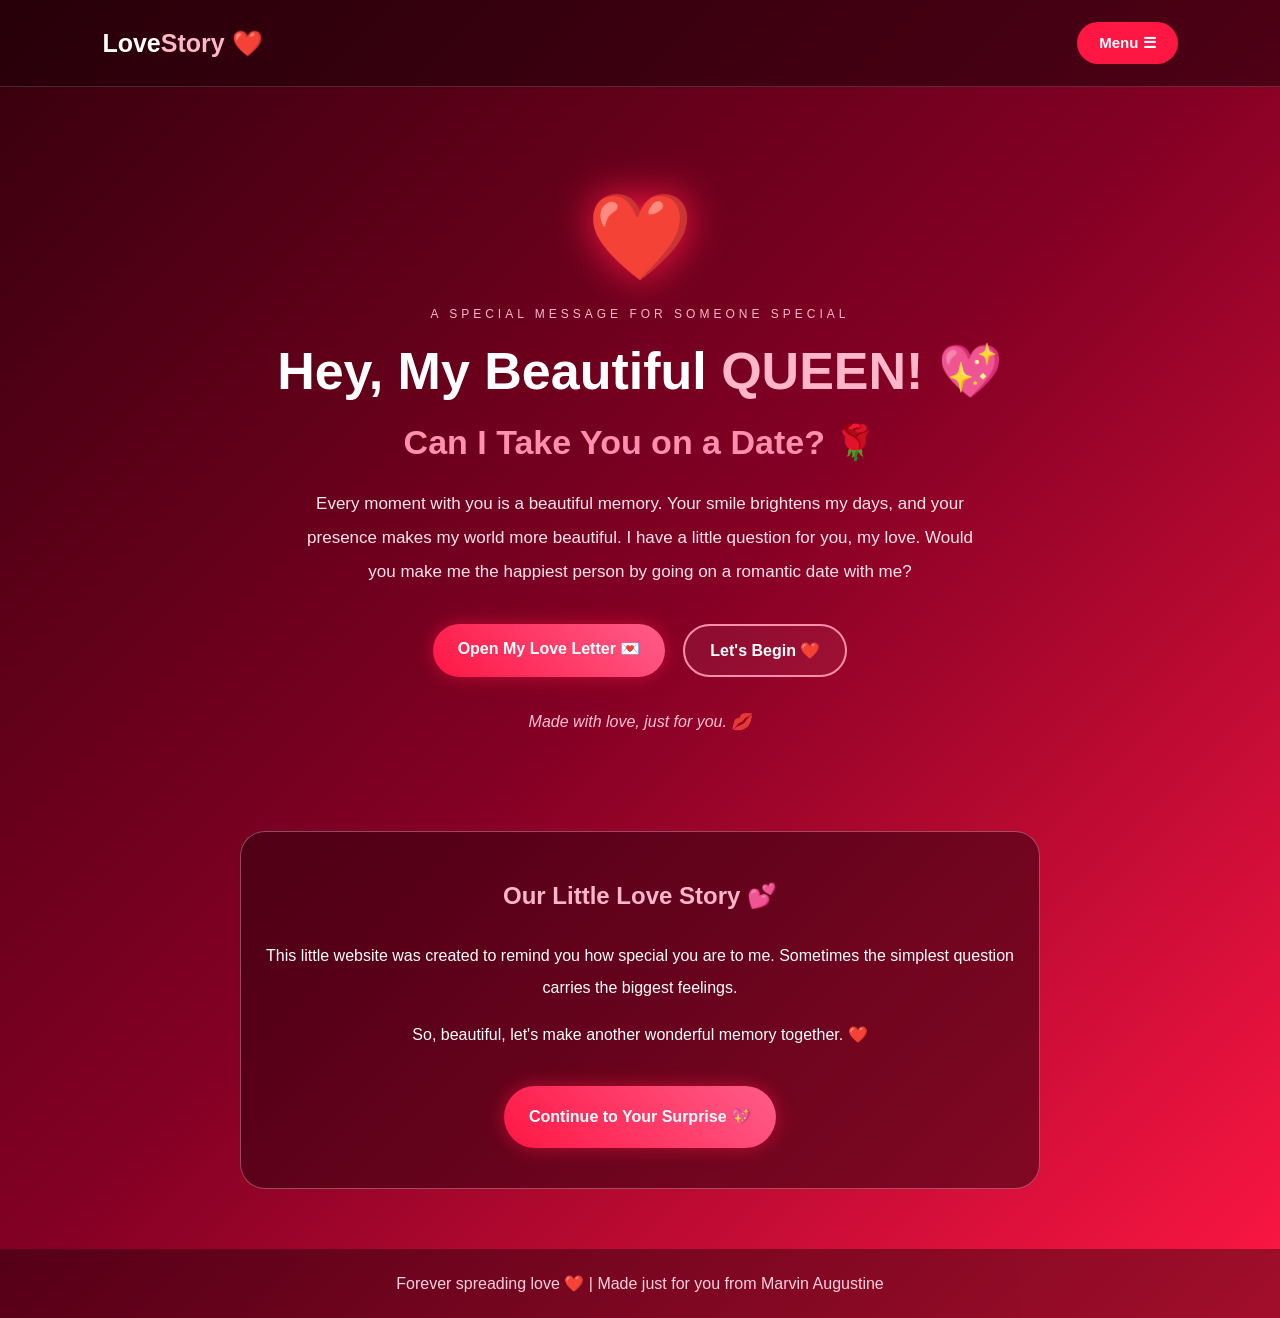
<file: index.html>
<!DOCTYPE html>
<html lang="en">
<head>
    <meta charset="UTF-8">
    <meta name="viewport" content="width=device-width, initial-scale=1.0">

    <title>love you my Queen ❤️</title>

    <link rel="stylesheet" href="style.css">
</head>

<body>

    <!-- Animated Floating Hearts -->
    <div class="hearts">
        <span>❤️</span>
        <span>💖</span>
        <span>💕</span>
        <span>💗</span>
        <span>❤️</span>
        <span>💘</span>
        <span>💓</span>
        <span>💞</span>
        <span>❤️</span>
        <span>💖</span>
        <span>💕</span>
        <span>💝</span>
    </div>

    <!-- Navigation Bar -->
    <header class="navbar">

        <div class="logo">Love<span>Story ❤️</span></div>

        <nav>
            <div class="dropdown">

                <button class="menu-button">
                    Menu ☰
                </button>

                <div class="dropdown-content">
                    <a href="index.html">🏠 Home</a>
                    <a href="login.html">🔐 Login</a>
                    <a href="#about">💕 About Us</a>
                </div>

            </div>
        </nav>

    </header>

    <!-- Main Romantic Section -->
    <main class="hero">

        <div class="big-heart">❤️</div>

        <p class="small-title">
            A SPECIAL MESSAGE FOR SOMEONE SPECIAL
        </p>

        <h1>
            Hey, My Beautiful <span> QUEEN! 💖</span>
        </h1>

        <h2>Can I Take You on a Date? 🌹</h2>

        <p class="description">
            Every moment with you is a beautiful memory.
            Your smile brightens my days, and your presence
            makes my world more beautiful.

            I have a little question for you, my love.
            Would you make me the happiest person by
            going on a romantic date with me?
        </p>

        <div class="buttons">

            <a href="login.html" class="btn primary">
                Open My Love Letter 💌
            </a>

            <a href="login.html" class="btn secondary">
                Let's Begin ❤️
            </a>

        </div>

        <p class="love-note">
            Made with love, just for you. 💋
        </p>

    </main>

    <!-- About Section -->
    <section id="about" class="about">

        <h2>Our Little Love Story 💕</h2>

        <p>
            This little website was created to remind you
            how special you are to me. Sometimes the
            simplest question carries the biggest feelings.
        </p>

        <p>
            So, beautiful, let's make another wonderful
            memory together. ❤️
        </p>

        <a href="login.html" class="btn primary">
            Continue to Your Surprise 💖
        </a>

    </section>

    <footer>
        <p>Forever spreading love ❤️ | Made just for you from Marvin Augustine</p>
    </footer>

</body>
</html>
</file>
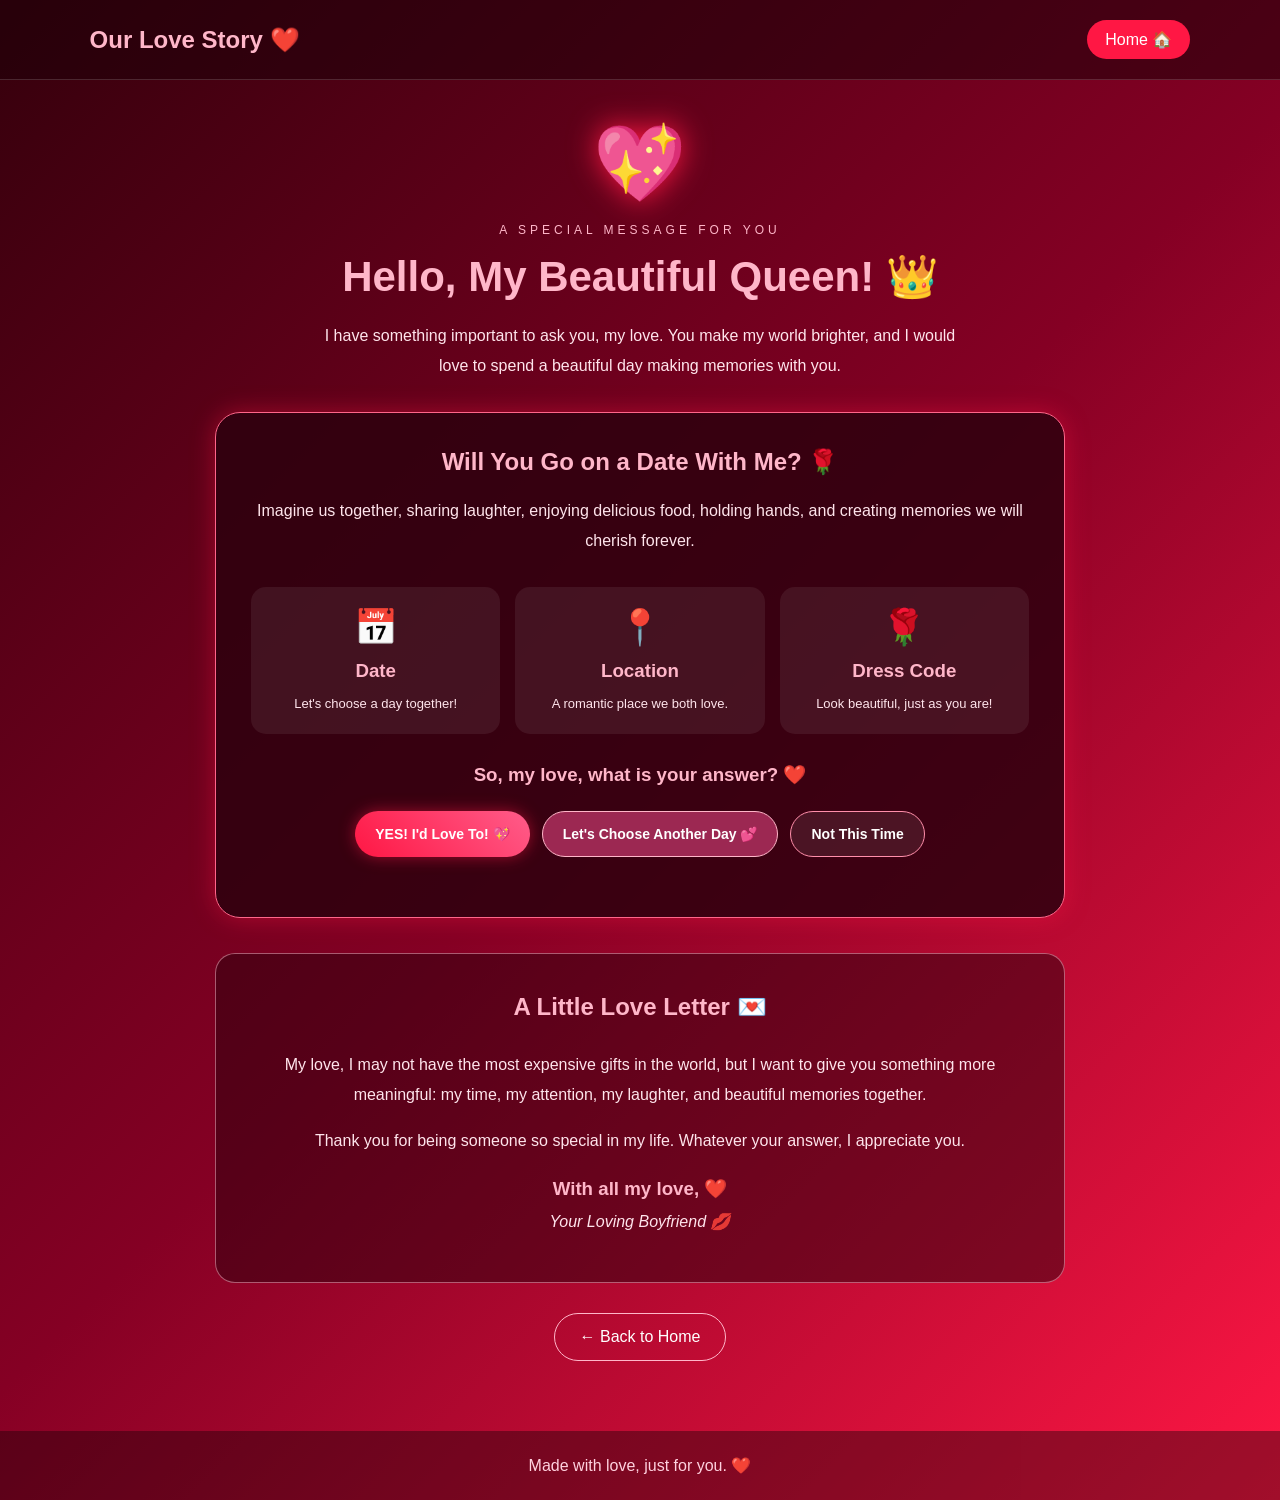
<file: dashboard.html>
<!DOCTYPE html>
<html lang="en">
<head>
    <meta charset="UTF-8">
    <meta name="viewport" content="width=device-width, initial-scale=1.0">

    <title>Your Romantic Surprise ❤️</title>

    <link rel="stylesheet" href="dashboard.css">
</head>

<body>

    <!-- Floating Hearts -->
    <div class="hearts">
        <span>❤️</span>
        <span>💖</span>
        <span>💕</span>
        <span>💗</span>
        <span>💘</span>
        <span>💓</span>
        <span>💞</span>
        <span>❤️</span>
        <span>💝</span>
        <span>💖</span>
    </div>

    <header class="navbar">

        <h2>Our Love Story ❤️</h2>

        <a href="index.html">Home 🏠</a>

    </header>

    <main class="dashboard">

        <div class="main-heart">💖</div>

        <p class="welcome">A SPECIAL MESSAGE FOR YOU</p>

        <h1 id="welcomeMessage">
            Hello, My Beautiful Queen! 👑
        </h1>

        <p class="intro">
            I have something important to ask you, my love.
            You make my world brighter, and I would love
            to spend a beautiful day making memories with you.
        </p>

        <section class="invitation">

            <h2>Will You Go on a Date With Me? 🌹</h2>

            <p>
                Imagine us together, sharing laughter,
                enjoying delicious food, holding hands,
                and creating memories we will cherish forever.
            </p>

            <div class="date-details">

                <div class="detail">
                    <span>📅</span>
                    <h3>Date</h3>
                    <p>Let's choose a day together!</p>
                </div>

                <div class="detail">
                    <span>📍</span>
                    <h3>Location</h3>
                    <p>A romantic place we both love.</p>
                </div>

                <div class="detail">
                    <span>🌹</span>
                    <h3>Dress Code</h3>
                    <p>Look beautiful, just as you are!</p>
                </div>

            </div>

            <h3 class="question">
                So, my love, what is your answer? ❤️
            </h3>

            <div class="response-buttons">

                <button class="yes" onclick="acceptDate()">
                    YES! I'd Love To! 💖
                </button>

                <button class="maybe" onclick="suggestDate()">
                    Let's Choose Another Day 💕
                </button>

                <button class="no" onclick="declineDate()">
                    Not This Time
                </button>

            </div>

            <div id="response" class="response" aria-live="polite"></div>

            <div id="datePicker" class="date-picker" hidden>

                <label for="date">Choose your preferred date:</label>

                <input type="date" id="date" required>

                <label for="place">Where would you love to go?</label>

                <input
                    type="text"
                    id="place"
                    placeholder="Suggest a romantic place"
                >

                <button class="yes" onclick="submitSuggestion()">
                    Send My Suggestion 💌
                </button>

            </div>

        </section>

        <section class="love-letter">

            <h2>A Little Love Letter 💌</h2>

            <p>
                My love, I may not have the most expensive gifts
                in the world, but I want to give you something
                more meaningful: my time, my attention, my
                laughter, and beautiful memories together.
            </p>

            <p>
                Thank you for being someone so special in my life.
                Whatever your answer, I appreciate you.
            </p>

            <h3>With all my love, ❤️</h3>

            <p class="signature">Your Loving Boyfriend 💋</p>

        </section>

        <a href="index.html" class="home-button">
            ← Back to Home
        </a>

    </main>

    <footer>
        Made with love, just for you. ❤️
    </footer>

    <script>
        // Display the name entered on the login page.
        // This is a demo only, not secure authentication.

        const params = new URLSearchParams(window.location.search);
        const name = params.get("name");

        if (name && name.trim()) {
            document.getElementById("welcomeMessage").textContent =
                "Hello, My Beautiful " + name.trim() + "! ❤️";
        }

        // Accept the date invitation.
        function acceptDate() {
            document.getElementById("response").innerHTML =
                "<h2>YAAAY! ❤️🥰</h2>" +
                "<p>You just made me the happiest person! " +
                "Let's plan our beautiful date together. 💋🌹</p>";

            document.getElementById("datePicker").hidden = false;
        }

        // Suggest another date.
        function suggestDate() {
            document.getElementById("response").innerHTML =
                "<h2>Of Course, My Love! 💕</h2>" +
                "<p>Let's choose a day that works for both of us. ❤️</p>";

            document.getElementById("datePicker").hidden = false;
        }

        // Decline the invitation.
        function declineDate() {
            document.getElementById("response").innerHTML =
                "<h2>That's Okay, My Love ❤️</h2>" +
                "<p>Thank you for being honest with me. " +
                "Maybe another time. Your happiness matters to me. 💗</p>";

            document.getElementById("datePicker").hidden = true;
        }

        // Display the selected date and place.
        function submitSuggestion() {
            const date = document.getElementById("date").value;
            const place = document.getElementById("place").value.trim();

            if (!date) {
                alert("Please choose your preferred date, my love! ❤️");
                return;
            }

            const selectedDate = new Date(date + "T12:00:00");

            const formattedDate = selectedDate.toLocaleDateString(
                undefined,
                {
                    day: "numeric",
                    month: "long",
                    year: "numeric"
                }
            );

            document.getElementById("response").innerHTML =
                "<h2>Our Date Is Taking Shape! 💖</h2>" +
                "<p>Your preferred date: <strong>" +
                formattedDate +
                "</strong></p>" +
                "<p>Your suggested place: <strong>" +
                escapeHTML(place || "Let's decide together!") +
                "</strong></p>" +
                "<p>I can't wait to plan this with you! ❤️🌹</p>";

            document.getElementById("datePicker").hidden = true;
        }

        // Keep user-entered place text from being treated as HTML.
        function escapeHTML(value) {
            return value.replace(/[&<>"']/g, function (character) {
                const replacements = {
                    "&": "&amp;",
                    "<": "&lt;",
                    ">": "&gt;",
                    '"': "&quot;",
                    "'": "&#39;"
                };

                return replacements[character];
            });
        }

        // Set the minimum selectable date to today.
        const dateInput = document.getElementById("date");
        const today = new Date();
        const localToday = [
            today.getFullYear(),
            String(today.getMonth() + 1).padStart(2, "0"),
            String(today.getDate()).padStart(2, "0")
        ].join("-");

        dateInput.min = localToday;
    </script>

</body>
</html>
</file>
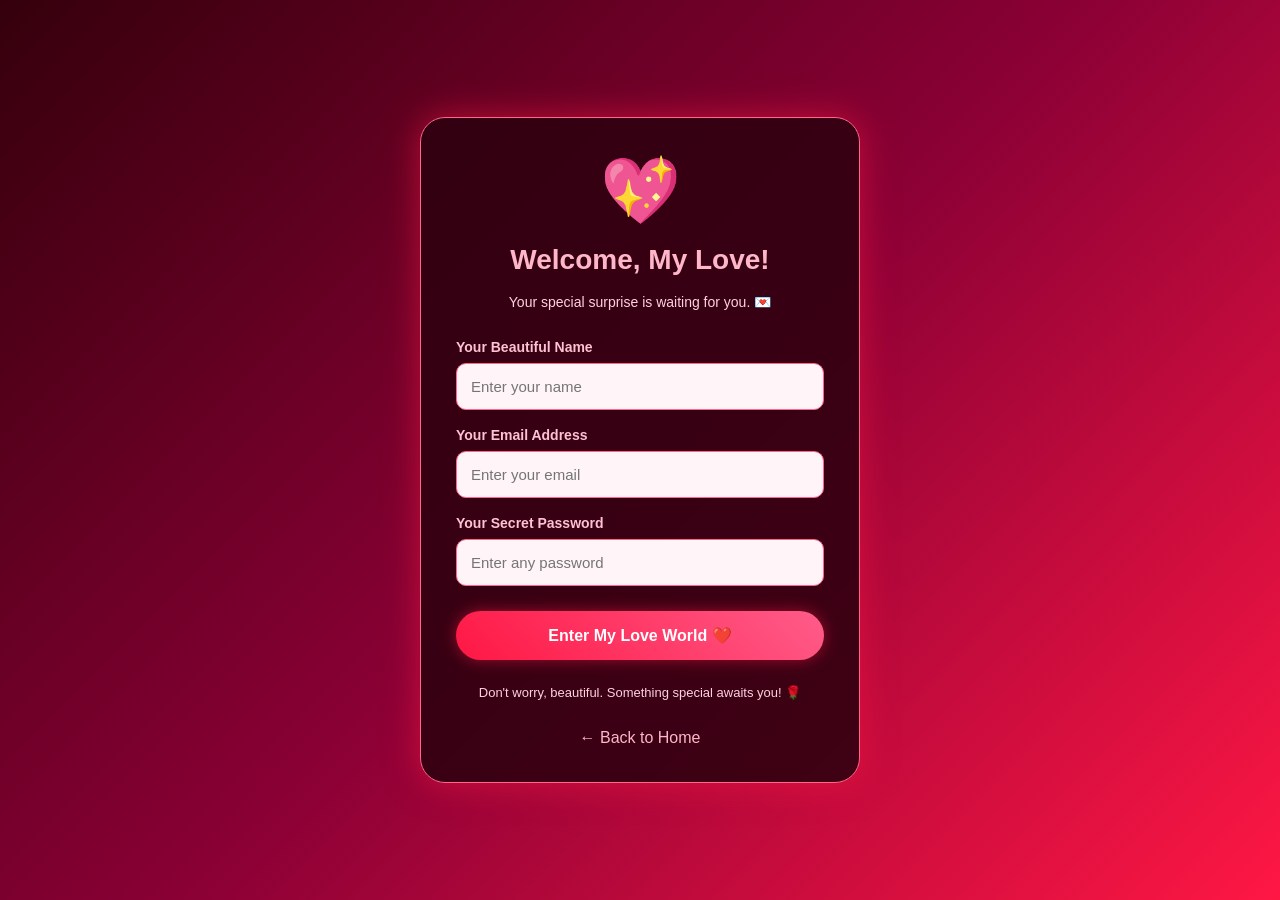
<file: login.html>
<!DOCTYPE html>
<html lang="en">
<head>
    <meta charset="UTF-8">
    <meta name="viewport" content="width=device-width, initial-scale=1.0">

    <title>Enter My Love World ❤️</title>

    <link rel="stylesheet" href="login.css">
</head>

<body>

    <div class="hearts">
        <span>❤️</span>
        <span>💕</span>
        <span>💖</span>
        <span>💗</span>
        <span>❤️</span>
        <span>💘</span>
        <span>💓</span>
        <span>💞</span>
    </div>

    <div class="login-card">

        <div class="heart">💖</div>

        <h1>Welcome, My Love!</h1>

        <p class="subtitle">
            Your special surprise is waiting for you. 💌
        </p>

        <form action="dashboard.html" method="get">

            <label for="name">Your Beautiful Name</label>

            <input
                type="text"
                id="name"
                name="name"
                placeholder="Enter your name"
                autocomplete="name"
                required
            >

            <label for="email">Your Email Address</label>

            <input
                type="email"
                id="email"
                name="email"
                placeholder="Enter your email"
                autocomplete="email"
                required
            >

            <label for="password">Your Secret Password</label>

            <input
                type="password"
                id="password"
                name="password"
                placeholder="Enter any password"
                autocomplete="current-password"
                minlength="4"
                required
            >

            <button type="submit">
                Enter My Love World ❤️
            </button>

        </form>

        <p class="note">
            Don't worry, beautiful. Something special awaits you! 🌹
        </p>

        <a href="index.html" class="back-link">
            ← Back to Home
        </a>

    </div>

</body>
</html>
</file>
<file: style.css>
/* RESET */
* {
    margin: 0;
    padding: 0;
    box-sizing: border-box;
}

html {
    scroll-behavior: smooth;
}

body {
    font-family: 'Segoe UI', Arial, sans-serif;
    background: linear-gradient(135deg, #35000c, #850024, #ff1744);
    color: white;
    min-height: 100vh;
    overflow-x: hidden;
}

/* FLOATING HEARTS */
.hearts {
    position: fixed;
    inset: 0;
    overflow: hidden;
    pointer-events: none;
    z-index: 0;
}

.hearts span {
    position: absolute;
    bottom: -80px;
    font-size: 30px;
    animation: floatHeart 12s linear infinite;
    opacity: 0;
}

.hearts span:nth-child(1)  { left: 5%; animation-delay: 0s; }
.hearts span:nth-child(2)  { left: 13%; animation-delay: 3s; }
.hearts span:nth-child(3)  { left: 21%; animation-delay: 6s; }
.hearts span:nth-child(4)  { left: 29%; animation-delay: 1s; }
.hearts span:nth-child(5)  { left: 37%; animation-delay: 4s; }
.hearts span:nth-child(6)  { left: 45%; animation-delay: 7s; }
.hearts span:nth-child(7)  { left: 53%; animation-delay: 2s; }
.hearts span:nth-child(8)  { left: 61%; animation-delay: 5s; }
.hearts span:nth-child(9)  { left: 69%; animation-delay: 8s; }
.hearts span:nth-child(10) { left: 77%; animation-delay: 3s; }
.hearts span:nth-child(11) { left: 85%; animation-delay: 6s; }
.hearts span:nth-child(12) { left: 93%; animation-delay: 1s; }

@keyframes floatHeart {
    0% {
        transform: translateY(0) rotate(0deg) scale(.7);
        opacity: 0;
    }

    10% {
        opacity: .9;
    }

    100% {
        transform: translateY(-115vh) rotate(360deg) scale(1.5);
        opacity: 0;
    }
}

/* NAVIGATION */
.navbar {
    position: relative;
    z-index: 5;
    display: flex;
    justify-content: space-between;
    align-items: center;
    padding: 22px 8%;
    background: rgba(30, 0, 10, .55);
    border-bottom: 1px solid rgba(255, 255, 255, .15);
}

.logo {
    font-size: 25px;
    font-weight: bold;
    color: white;
}

.logo span {
    color: #ffb6c9;
}

/* DROPDOWN MENU */
.dropdown {
    position: relative;
}

.menu-button {
    padding: 12px 22px;
    background: #ff1744;
    color: white;
    border: none;
    border-radius: 25px;
    font-size: 15px;
    font-weight: bold;
    cursor: pointer;
    transition: .3s;
}

.menu-button:hover {
    background: #ff5c8a;
    box-shadow: 0 0 20px #ff1744;
    transform: scale(1.05);
}

.dropdown-content {
    display: none;
    position: absolute;
    right: 0;
    top: 100%;
    padding-top: 10px;
    min-width: 180px;
}

.dropdown-content a {
    display: block;
    background: #65001d;
    color: white;
    text-decoration: none;
    padding: 14px;
    border-bottom: 1px solid rgba(255,255,255,.1);
    transition: .3s;
}

.dropdown-content a:hover {
    background: #ff1744;
    padding-left: 22px;
}

/* Show dropdown on hover or keyboard focus */
.dropdown:hover .dropdown-content,
.dropdown:focus-within .dropdown-content {
    display: block;
}

/* MAIN SECTION */
.hero {
    position: relative;
    z-index: 1;
    max-width: 900px;
    margin: 60px auto;
    padding: 40px 25px;
    text-align: center;
    animation: appear 1.2s ease;
}

@keyframes appear {
    from {
        opacity: 0;
        transform: translateY(35px);
    }

    to {
        opacity: 1;
        transform: translateY(0);
    }
}

.big-heart {
    font-size: 85px;
    animation: heartbeat 1.3s infinite;
    filter: drop-shadow(0 0 20px #ff1744);
}

@keyframes heartbeat {
    0%, 100% {
        transform: scale(1);
    }

    25% {
        transform: scale(1.15);
    }

    50% {
        transform: scale(1);
    }

    75% {
        transform: scale(1.1);
    }
}

.small-title {
    margin: 20px 0;
    font-size: 12px;
    letter-spacing: 4px;
    color: #ffb6c9;
}

.hero h1 {
    font-size: clamp(30px, 5vw, 52px);
    margin-bottom: 20px;
}

.hero h1 span {
    color: #ffb6c9;
}

.hero h2 {
    font-size: clamp(23px, 4vw, 34px);
    color: #ff8fab;
    margin-bottom: 25px;
}

.description {
    max-width: 680px;
    margin: 0 auto;
    line-height: 2;
    font-size: 17px;
    color: #ffe4ec;
}

/* BUTTONS */
.buttons {
    display: flex;
    justify-content: center;
    flex-wrap: wrap;
    gap: 18px;
    margin-top: 35px;
}

.btn {
    display: inline-block;
    padding: 15px 25px;
    text-decoration: none;
    font-weight: bold;
    border-radius: 35px;
    transition: .35s;
}

.primary {
    color: white;
    background: linear-gradient(45deg, #ff1744, #ff5c8a);
    box-shadow: 0 0 18px rgba(255, 23, 68, .5);
}

.secondary {
    color: white;
    border: 2px solid #ff8fab;
    background: rgba(255, 255, 255, .05);
}

.btn:hover {
    transform: translateY(-5px) scale(1.04);
    box-shadow: 0 0 28px #ff1744;
}

.love-note {
    margin-top: 35px;
    color: #ffc1d3;
    font-style: italic;
}

/* ABOUT SECTION */
.about {
    position: relative;
    z-index: 1;
    max-width: 800px;
    margin: 30px auto 60px;
    padding: 40px 25px;
    text-align: center;
    line-height: 2;
    background: rgba(40, 0, 12, .5);
    border-radius: 25px;
    border: 1px solid rgba(255, 182, 201, .4);
}

.about h2 {
    color: #ffb6c9;
    margin-bottom: 20px;
}

.about p {
    margin-bottom: 15px;
}

.about .btn {
    margin-top: 20px;
}

/* FOOTER */
footer {
    position: relative;
    z-index: 1;
    text-align: center;
    padding: 25px;
    background: rgba(20, 0, 5, .4);
    color: #ffd1df;
}

/* MOBILE */
@media (max-width: 600px) {
    .navbar {
        padding: 18px 5%;
    }

    .logo {
        font-size: 20px;
    }

    .hero {
        margin: 30px auto;
        padding: 25px 15px;
    }

    .description {
        font-size: 15px;
    }

    .btn {
        width: 100%;
    }

    .buttons {
        padding: 0 10px;
    }
}
</file>
<file: dashboard.css>
* {
    margin: 0;
    padding: 0;
    box-sizing: border-box;
}

body {
    min-height: 100vh;
    font-family: 'Segoe UI', Arial, sans-serif;
    background: linear-gradient(135deg, #35000c, #850024, #ff1744);
    color: white;
    overflow-x: hidden;
}

/* FLOATING HEARTS */
.hearts {
    position: fixed;
    inset: 0;
    overflow: hidden;
    pointer-events: none;
    z-index: 0;
}

.hearts span {
    position: absolute;
    bottom: -80px;
    font-size: 28px;
    animation: float 12s linear infinite;
    opacity: 0;
}

.hearts span:nth-child(1)  { left: 5%; animation-delay: 0s; }
.hearts span:nth-child(2)  { left: 15%; animation-delay: 3s; }
.hearts span:nth-child(3)  { left: 25%; animation-delay: 6s; }
.hearts span:nth-child(4)  { left: 35%; animation-delay: 1s; }
.hearts span:nth-child(5)  { left: 45%; animation-delay: 4s; }
.hearts span:nth-child(6)  { left: 55%; animation-delay: 7s; }
.hearts span:nth-child(7)  { left: 65%; animation-delay: 2s; }
.hearts span:nth-child(8)  { left: 75%; animation-delay: 5s; }
.hearts span:nth-child(9)  { left: 85%; animation-delay: 8s; }
.hearts span:nth-child(10) { left: 95%; animation-delay: 2s; }

@keyframes float {
    0% {
        transform: translateY(0) rotate(0deg);
        opacity: 0;
    }

    15% {
        opacity: .8;
    }

    100% {
        transform: translateY(-115vh) rotate(360deg);
        opacity: 0;
    }
}

/* NAVIGATION */
.navbar {
    position: relative;
    z-index: 2;
    display: flex;
    justify-content: space-between;
    align-items: center;
    padding: 20px 7%;
    background: rgba(30, 0, 10, .55);
    border-bottom: 1px solid rgba(255, 255, 255, .15);
}

.navbar h2 {
    color: #ffb6c9;
}

.navbar a {
    color: white;
    text-decoration: none;
    padding: 10px 18px;
    background: #ff1744;
    border-radius: 25px;
    transition: .3s;
}

.navbar a:hover {
    background: #ff5c8a;
    box-shadow: 0 0 15px #ff1744;
}

/* DASHBOARD */
.dashboard {
    position: relative;
    z-index: 1;
    width: 92%;
    max-width: 850px;
    margin: 40px auto;
    text-align: center;
    animation: appear 1s ease;
}

@keyframes appear {
    from {
        opacity: 0;
        transform: translateY(30px);
    }

    to {
        opacity: 1;
        transform: translateY(0);
    }
}

.main-heart {
    font-size: 75px;
    animation: beat 1.3s infinite;
    filter: drop-shadow(0 0 15px #ff1744);
}

@keyframes beat {
    50% {
        transform: scale(1.2);
    }
}

.welcome {
    color: #ffb6c9;
    font-size: 12px;
    letter-spacing: 4px;
    margin: 15px 0;
}

h1 {
    color: #ffb6c9;
    font-size: clamp(28px, 5vw, 42px);
    margin-bottom: 20px;
}

.intro {
    max-width: 650px;
    margin: 0 auto 30px;
    color: #ffe4ec;
    line-height: 1.9;
}

/* INVITATION CARD */
.invitation {
    padding: 35px;
    border-radius: 25px;
    background: rgba(45, 0, 15, .86);
    border: 1px solid #ff668a;
    box-shadow: 0 0 25px rgba(255, 23, 68, .4);
}

.invitation h2 {
    color: #ffb6c9;
    margin-bottom: 20px;
}

.invitation > p {
    line-height: 1.9;
    color: #ffe4ec;
}

/* DATE DETAILS */
.date-details {
    display: grid;
    grid-template-columns: repeat(3, 1fr);
    gap: 15px;
    margin: 30px 0;
}

.detail {
    padding: 20px 10px;
    background: rgba(255, 255, 255, .07);
    border-radius: 15px;
    transition: .3s;
}

.detail:hover {
    transform: translateY(-5px);
    background: rgba(255, 23, 68, .2);
}

.detail span {
    font-size: 35px;
}

.detail h3 {
    color: #ffb6c9;
    margin: 12px 0;
}

.detail p {
    color: #ffe4ec;
    font-size: 13px;
    line-height: 1.6;
}

.question {
    margin: 25px 0;
    color: #ffb6c9;
}

/* RESPONSE BUTTONS */
.response-buttons {
    display: flex;
    justify-content: center;
    flex-wrap: wrap;
    gap: 12px;
}

button {
    padding: 14px 20px;
    border: none;
    border-radius: 30px;
    color: white;
    font-size: 14px;
    font-weight: bold;
    cursor: pointer;
    transition: .3s;
}

button:hover {
    transform: translateY(-4px) scale(1.04);
}

.yes {
    background: linear-gradient(45deg, #ff1744, #ff5c8a);
    box-shadow: 0 0 15px rgba(255, 23, 68, .5);
}

.maybe {
    background: #9c2852;
    border: 1px solid #ffb6c9;
}

.no {
    background: rgba(255, 255, 255, .08);
    border: 1px solid #ff8fab;
}

.yes:hover,
.maybe:hover,
.no:hover {
    box-shadow: 0 0 20px #ff1744;
}

/* RESPONSE MESSAGE */
.response {
    margin-top: 25px;
    line-height: 1.9;
    color: #ffd1df;
}

.response h2 {
    color: #ffb6c9;
    margin-bottom: 10px;
}

/* DATE SUGGESTION FORM */
.date-picker {
    margin-top: 25px;
    padding: 20px;
    text-align: left;
    background: rgba(255, 255, 255, .07);
    border-radius: 15px;
}

.date-picker[hidden] {
    display: none;
}

.date-picker label {
    display: block;
    margin: 15px 0 8px;
    color: #ffb6c9;
}

.date-picker input {
    width: 100%;
    padding: 13px;
    border-radius: 8px;
    border: 1px solid #ff668a;
    background: #fff5f8;
    color: #59001d;
    font: inherit;
}

.date-picker button {
    width: 100%;
    margin-top: 20px;
}

/* LOVE LETTER */
.love-letter {
    margin-top: 35px;
    padding: 30px;
    border: 1px solid rgba(255, 182, 201, .5);
    border-radius: 20px;
    background: rgba(40, 0, 12, .5);
    line-height: 1.9;
}

.love-letter h2 {
    color: #ffb6c9;
    margin-bottom: 20px;
}

.love-letter p {
    margin-bottom: 15px;
    color: #ffe4ec;
}

.love-letter h3 {
    color: #ffb6c9;
}

.signature {
    font-style: italic;
}

/* HOME BUTTON */
.home-button {
    display: inline-block;
    margin: 30px 0;
    padding: 14px 25px;
    border: 1px solid #ffb6c9;
    border-radius: 30px;
    color: white;
    text-decoration: none;
    transition: .3s;
}

.home-button:hover {
    background: #ff1744;
    transform: translateY(-3px);
}

/* FOOTER */
footer {
    position: relative;
    z-index: 1;
    text-align: center;
    padding: 25px;
    color: #ffd1df;
    background: rgba(20, 0, 5, .4);
}

/* MOBILE RESPONSIVENESS */
@media (max-width: 600px) {
    .navbar {
        padding: 18px 5%;
    }

    .navbar h2 {
        font-size: 19px;
    }

    .dashboard {
        width: 94%;
        margin: 25px auto;
    }

    .invitation {
        padding: 22px 15px;
    }

    .date-details {
        grid-template-columns: 1fr;
    }

    .detail {
        padding: 20px;
    }

    .response-buttons {
        flex-direction: column;
    }

    .response-buttons button {
        width: 100%;
    }

    .love-letter {
        padding: 22px 15px;
    }
}
</file>
<file: login.css>
* {
    margin: 0;
    padding: 0;
    box-sizing: border-box;
}

body {
    min-height: 100vh;
    display: flex;
    align-items: center;
    justify-content: center;
    padding: 25px 15px;
    font-family: 'Segoe UI', Arial, sans-serif;
    color: white;
    background: linear-gradient(135deg, #35000c, #8b0035, #ff1744);
    overflow-x: hidden;
}

/* FLOATING HEARTS */
.hearts {
    position: fixed;
    inset: 0;
    overflow: hidden;
    pointer-events: none;
}

.hearts span {
    position: absolute;
    bottom: -80px;
    font-size: 30px;
    animation: float 10s linear infinite;
    opacity: 0;
}

.hearts span:nth-child(1) { left: 5%; animation-delay: 0s; }
.hearts span:nth-child(2) { left: 18%; animation-delay: 2s; }
.hearts span:nth-child(3) { left: 30%; animation-delay: 4s; }
.hearts span:nth-child(4) { left: 43%; animation-delay: 1s; }
.hearts span:nth-child(5) { left: 56%; animation-delay: 5s; }
.hearts span:nth-child(6) { left: 69%; animation-delay: 3s; }
.hearts span:nth-child(7) { left: 81%; animation-delay: 6s; }
.hearts span:nth-child(8) { left: 93%; animation-delay: 2s; }

@keyframes float {
    0% {
        transform: translateY(0) rotate(0deg);
        opacity: 0;
    }

    15% {
        opacity: .9;
    }

    100% {
        transform: translateY(-110vh) rotate(360deg);
        opacity: 0;
    }
}

/* LOGIN CARD */
.login-card {
    position: relative;
    z-index: 1;
    width: 100%;
    max-width: 440px;
    padding: 35px;
    border-radius: 25px;
    text-align: center;
    background: rgba(45, 0, 15, .88);
    border: 1px solid #ff668a;
    box-shadow: 0 0 35px rgba(255, 23, 68, .55);
    animation: enter 1s ease;
}

@keyframes enter {
    from {
        opacity: 0;
        transform: translateY(35px);
    }

    to {
        opacity: 1;
        transform: translateY(0);
    }
}

.heart {
    font-size: 65px;
    animation: beat 1.3s infinite;
}

@keyframes beat {
    50% {
        transform: scale(1.2);
    }
}

h1 {
    margin: 15px 0;
    font-size: 28px;
    color: #ffb6c9;
}

.subtitle {
    margin-bottom: 25px;
    line-height: 1.7;
    color: #ffd1df;
    font-size: 14px;
}

/* FORM */
form {
    text-align: left;
}

form label {
    display: block;
    margin: 17px 0 8px;
    color: #ffc1d3;
    font-size: 14px;
    font-weight: bold;
}

input {
    width: 100%;
    padding: 14px;
    border: 1px solid #ff668a;
    border-radius: 10px;
    outline: none;
    background: #fff5f8;
    color: #59001d;
    font-size: 15px;
    transition: .3s;
}

input:focus {
    border-color: #ff1744;
    box-shadow: 0 0 15px #ff1744;
}

/* BUTTON */
button {
    width: 100%;
    padding: 15px;
    margin-top: 25px;
    color: white;
    background: linear-gradient(45deg, #ff1744, #ff5c8a);
    border: none;
    border-radius: 30px;
    font-size: 16px;
    font-weight: bold;
    cursor: pointer;
    transition: .3s;
    box-shadow: 0 0 15px rgba(255, 23, 68, .5);
}

button:hover {
    transform: scale(1.04);
    box-shadow: 0 0 25px #ff1744;
}

.note {
    margin-top: 22px;
    line-height: 1.7;
    color: #ffd1df;
    font-size: 13px;
}

.back-link {
    display: inline-block;
    margin-top: 25px;
    color: #ffb6c9;
    text-decoration: none;
}

.back-link:hover {
    color: white;
}

/* MOBILE */
@media (max-width: 480px) {
    .login-card {
        padding: 25px 20px;
    }

    h1 {
        font-size: 24px;
    }
}
</file>
